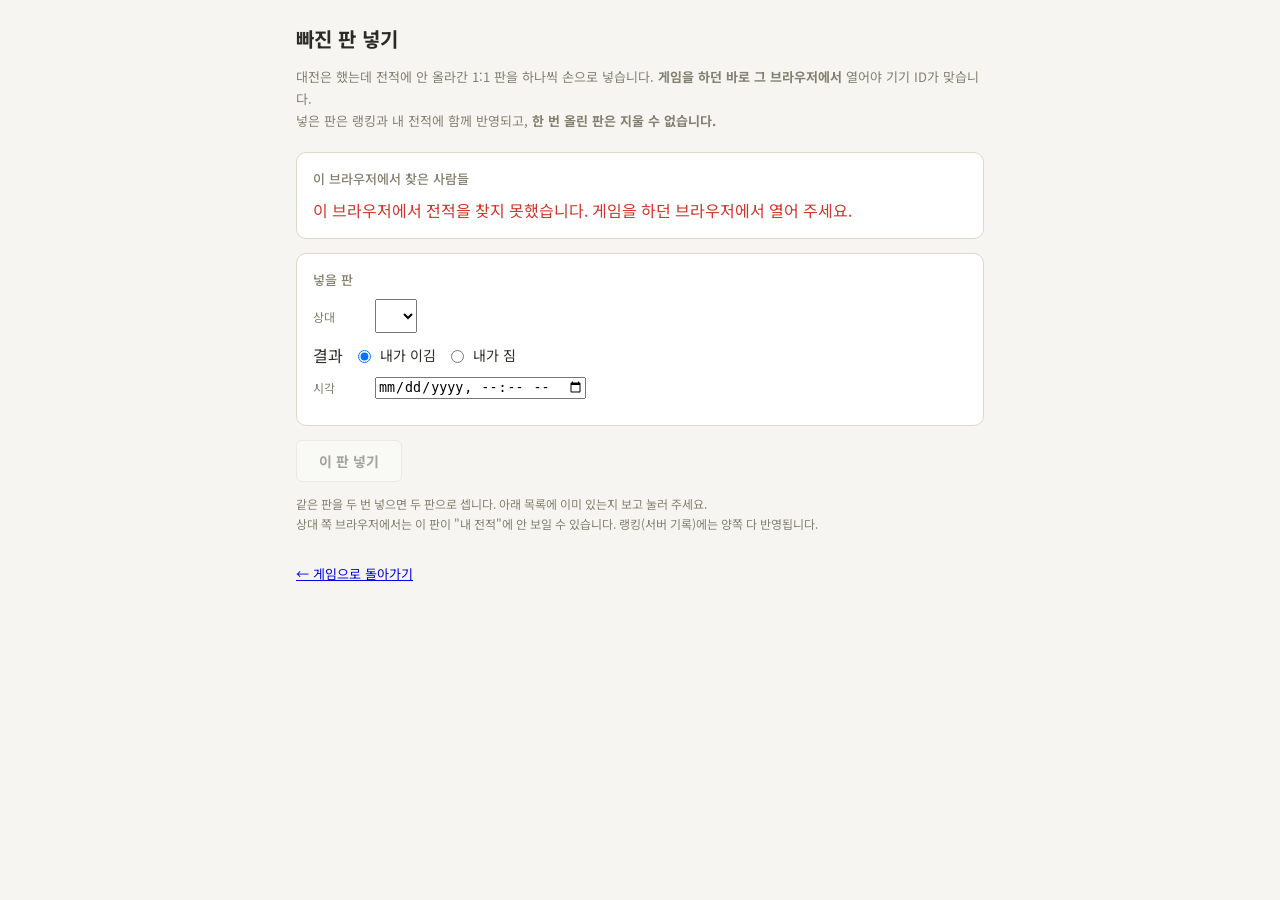
<file: addgame.html>
<!DOCTYPE html>
<html lang="ko">
<head>
<meta charset="UTF-8">
<meta name="viewport" content="width=device-width, initial-scale=1.0">
<title>빠진 판 넣기 - 스플렌더 오리지널</title>
<link rel="preconnect" href="https://fonts.googleapis.com">
<link href="https://fonts.googleapis.com/css2?family=Noto+Sans+KR:wght@400;500;700;900&display=swap" rel="stylesheet">
<link rel="stylesheet" href="style.css?v=20261103s">
<style>
  #wrap { max-width: 720px; margin: 0 auto; padding: 24px 16px 60px; }
  #wrap h1 { font-size: 20px; margin: 0 0 6px; }
  .lead { color: var(--muted); font-size: 13px; line-height: 1.7; margin-bottom: 20px; }
  .card {
    border: 1px solid var(--border);
    background: var(--panel);
    border-radius: 10px;
    padding: 16px;
    margin-bottom: 14px;
  }
  .card h2 { font-size: 13px; color: var(--muted); margin: 0 0 10px; font-weight: 500; }
  table { width: 100%; border-collapse: collapse; font-size: 13px; font-variant-numeric: tabular-nums; }
  td, th { padding: 7px 4px; border-bottom: 1px solid var(--border); text-align: left; }
  th { font-size: 11px; color: var(--muted); font-weight: 500; }
  tr:last-child td { border-bottom: none; }
  .win { color: var(--gem-green); font-weight: 700; }
  .lose { color: var(--gem-red); }
  .bad { color: var(--gem-red); }
  code { font-size: 11px; color: var(--muted); word-break: break-all; }
  .row { display: flex; align-items: center; gap: 10px; flex-wrap: wrap; margin-bottom: 10px; }
  .row label.lbl { font-size: 12px; color: var(--muted); min-width: 52px; }
  select { font-size: 14px; padding: 7px 10px; }
  .pick { display: inline-flex; align-items: center; gap: 6px; font-size: 14px; }
  #preview { font-size: 14px; line-height: 1.8; }
  #go { font-size: 14px; padding: 10px 22px; font-weight: 700; }
  #out { margin-top: 12px; font-size: 13px; line-height: 1.7; white-space: pre-wrap; }
  .backlink { display: inline-block; margin-top: 18px; font-size: 13px; }
  .warn { font-size: 12px; color: var(--muted); line-height: 1.7; margin-top: 10px; }
</style>
</head>
<body>
<div id="wrap">
  <h1>빠진 판 넣기</h1>
  <p class="lead">
    대전은 했는데 전적에 안 올라간 1:1 판을 하나씩 손으로 넣습니다.
    <b>게임을 하던 바로 그 브라우저에서</b> 열어야 기기 ID가 맞습니다.<br>
    넣은 판은 랭킹과 내 전적에 함께 반영되고, <b>한 번 올린 판은 지울 수 없습니다.</b>
  </p>

  <div class="card">
    <h2>이 브라우저에서 찾은 사람들</h2>
    <div id="who">확인 중...</div>
  </div>

  <div class="card">
    <h2>넣을 판</h2>
    <div class="row">
      <label class="lbl" for="opp">상대</label>
      <select id="opp"></select>
    </div>
    <div class="row">
      <span class="lbl">결과</span>
      <label class="pick"><input type="radio" name="res" value="w" checked> 내가 이김</label>
      <label class="pick"><input type="radio" name="res" value="l"> 내가 짐</label>
    </div>
    <div class="row">
      <label class="lbl" for="when">시각</label>
      <input type="datetime-local" id="when">
    </div>
    <div id="preview"></div>
  </div>

  <button id="go" disabled>이 판 넣기</button>
  <div id="out"></div>

  <div class="card" id="donecard" hidden>
    <h2>이 브라우저에서 넣은 판</h2>
    <div id="done"></div>
  </div>

  <p class="warn">
    같은 판을 두 번 넣으면 두 판으로 셉니다. 아래 목록에 이미 있는지 보고 눌러 주세요.<br>
    상대 쪽 브라우저에서는 이 판이 "내 전적"에 안 보일 수 있습니다. 랭킹(서버 기록)에는 양쪽 다 반영됩니다.
  </p>

  <a class="backlink" href="./">← 게임으로 돌아가기</a>
</div>

<script src="db.js?v=20261103s"></script>
<script>
'use strict';

var PROFILE_KEY = 'splendorLiteProfile';
var STATS_KEY = 'splendorLiteStats';
var ADDED_KEY = 'splendorLiteAddedGames';
var STATS_VERSION = 3;

function readJson(key, fallback) {
  try {
    var raw = localStorage.getItem(key);
    return raw ? JSON.parse(raw) : fallback;
  } catch (e) {
    return fallback;
  }
}

function writeJson(key, value) {
  try { localStorage.setItem(key, JSON.stringify(value)); } catch (e) {}
}

function esc(s) {
  return String(s).replace(/[&<>"']/g, function (c) {
    return { '&': '&amp;', '<': '&lt;', '>': '&gt;', '"': '&quot;', "'": '&#39;' }[c];
  });
}

// 상대의 기기 ID는 내 상대별 전적에 들어 있다.
function findPeople() {
  var prof = readJson(PROFILE_KEY, null);
  var st = readJson(STATS_KEY, null);
  var me = prof && prof.id ? { id: prof.id, name: (prof.name || '나').slice(0, 12) } : null;
  var opps = [];
  if (st && st.opponents) {
    Object.keys(st.opponents).forEach(function (key) {
      if (key === 'AI') return;
      var rec = st.opponents[key];
      if (rec && rec.name) opps.push({ id: key, name: rec.name, last: rec.last || 0 });
    });
  }
  opps.sort(function (a, b) { return b.last - a.last; });
  return { me: me, opps: opps };
}

var people = findPeople();
var whoEl = document.getElementById('who');
var oppEl = document.getElementById('opp');
var whenEl = document.getElementById('when');
var prevEl = document.getElementById('preview');
var goEl = document.getElementById('go');
var outEl = document.getElementById('out');

function localInput(ms) {
  var d = new Date(ms - new Date().getTimezoneOffset() * 60000);
  return d.toISOString().slice(0, 16);
}

if (!people.me) {
  whoEl.innerHTML = '<span class="bad">이 브라우저에서 전적을 찾지 못했습니다. 게임을 하던 브라우저에서 열어 주세요.</span>';
} else if (!people.opps.length) {
  whoEl.innerHTML = '<b>' + esc(people.me.name) + '</b> (나) 외에 상대를 찾지 못했습니다. 1:1 대전을 한 적이 있는 브라우저에서 열어 주세요.';
} else {
  var rows = '<table><tr><th>이름</th><th>기기 ID</th></tr>';
  rows += '<tr><td><b>' + esc(people.me.name) + '</b> (나)</td><td><code>' + esc(people.me.id) + '</code></td></tr>';
  people.opps.forEach(function (o) {
    rows += '<tr><td>' + esc(o.name) + '</td><td><code>' + esc(o.id) + '</code></td></tr>';
  });
  whoEl.innerHTML = rows + '</table>';

  people.opps.forEach(function (o) {
    var op = document.createElement('option');
    op.value = o.id;
    op.textContent = o.name;
    oppEl.appendChild(op);
  });
  whenEl.value = localInput(Date.now());
  goEl.disabled = false;
}

function currentPick() {
  var oppId = oppEl.value;
  var opp = people.opps.filter(function (o) { return o.id === oppId; })[0];
  var res = document.querySelector('input[name="res"]:checked').value;
  var at = whenEl.value ? new Date(whenEl.value).getTime() : Date.now();
  if (!Number.isFinite(at)) at = Date.now();
  return { opp: opp, res: res, at: at };
}

function drawPreview() {
  if (!people.me || !people.opps.length) { prevEl.textContent = ''; return; }
  var pick = currentPick();
  if (!pick.opp) { prevEl.textContent = ''; return; }
  var meCls = pick.res === 'w' ? 'win' : 'lose';
  var opCls = pick.res === 'w' ? 'lose' : 'win';
  prevEl.innerHTML =
    '2인 · <span class="' + meCls + '">' + esc(people.me.name) + (pick.res === 'w' ? ' 승' : ' 패') + '</span>' +
    ' · <span class="' + opCls + '">' + esc(pick.opp.name) + (pick.res === 'w' ? ' 패' : ' 승') + '</span>';
}

oppEl.addEventListener('change', drawPreview);
whenEl.addEventListener('change', drawPreview);
Array.prototype.forEach.call(document.querySelectorAll('input[name="res"]'), function (r) {
  r.addEventListener('change', drawPreview);
});
drawPreview();

function drawDone() {
  var list = readJson(ADDED_KEY, []);
  if (!Array.isArray(list) || !list.length) return;
  var t = '<table><tr><th>넣은 때</th><th>판</th></tr>';
  list.slice().reverse().forEach(function (x) {
    t += '<tr><td>' + esc(new Date(x.addedAt || x.at).toLocaleString('ko-KR')) + '</td><td>' + esc(x.label || '') + '</td></tr>';
  });
  document.getElementById('done').innerHTML = t + '</table>';
  document.getElementById('donecard').hidden = false;
}
drawDone();

// 내 쪽 localStorage 전적에도 같이 더한다. 랭킹(서버)만 올리면
// 게임 안 "내 전적"과 숫자가 어긋난다.
function bumpLocalStats(res) {
  var s = readJson(STATS_KEY, null);
  if (!s || s.version !== STATS_VERSION || !s.totals || !s.opponents) return false;
  if (!s.totals.online) s.totals.online = {};
  if (!s.totals.online['2']) s.totals.online['2'] = { w: 0, l: 0, d: 0 };
  s.totals.online['2'][res] += 1;
  var pick = currentPick();
  var rec = s.opponents[pick.opp.id];
  if (!rec) { rec = { name: pick.opp.name, last: 0, w: 0, l: 0, d: 0 }; s.opponents[pick.opp.id] = rec; }
  rec[res] += 1;
  rec.last = Math.max(rec.last || 0, pick.at);
  writeJson(STATS_KEY, s);
  return true;
}

goEl.addEventListener('click', function () {
  var pick = currentPick();
  if (!people.me || !pick.opp) return;
  var label = people.me.name + (pick.res === 'w' ? ' 승 / ' : ' 패 / ') + pick.opp.name + (pick.res === 'w' ? ' 패' : ' 승');
  if (!window.confirm('이 판을 넣습니다. 되돌릴 수 없습니다.\n\n2인 · ' + label)) return;

  goEl.disabled = true;
  outEl.textContent = '넣는 중...';
  var key = 'g-add-' + pick.at.toString(36) + '-' + Math.random().toString(36).slice(2, 8);
  var body = {
    at: pick.at,
    n: 2,
    p: [
      { id: people.me.id, name: people.me.name.slice(0, 12), r: pick.res },
      { id: pick.opp.id, name: pick.opp.name.slice(0, 12), r: pick.res === 'w' ? 'l' : 'w' },
    ],
  };

  fetch(DB_URL + '/games/' + key + '.json', {
    method: 'PUT',
    headers: { 'Content-Type': 'application/json' },
    body: JSON.stringify(body),
  }).then(function (res) {
    if (!res.ok) throw new Error('HTTP ' + res.status);
    var list = readJson(ADDED_KEY, []);
    if (!Array.isArray(list)) list = [];
    list.push({ key: key, at: pick.at, addedAt: Date.now(), label: '2인 · ' + label });
    writeJson(ADDED_KEY, list);
    var localOk = bumpLocalStats(pick.res);
    outEl.textContent =
      '넣었습니다. (' + label + ')\n' +
      (localOk ? '내 전적에도 더했습니다.\n' : '랭킹에는 올렸지만 이 브라우저의 "내 전적"은 손대지 못했습니다.\n') +
      '\n게임으로 돌아가 전적 창에서 새로고침을 눌러 확인해 주세요.';
    drawDone();
    goEl.disabled = false;
  }).catch(function (e) {
    outEl.textContent = '실패했습니다. 랭킹 서버에 닿지 못했을 수 있습니다. (' + e.message + ')\n아무것도 기록되지 않았으니 다시 눌러 주세요.';
    goEl.disabled = false;
  });
});
</script>
</body>
</html>
</file>
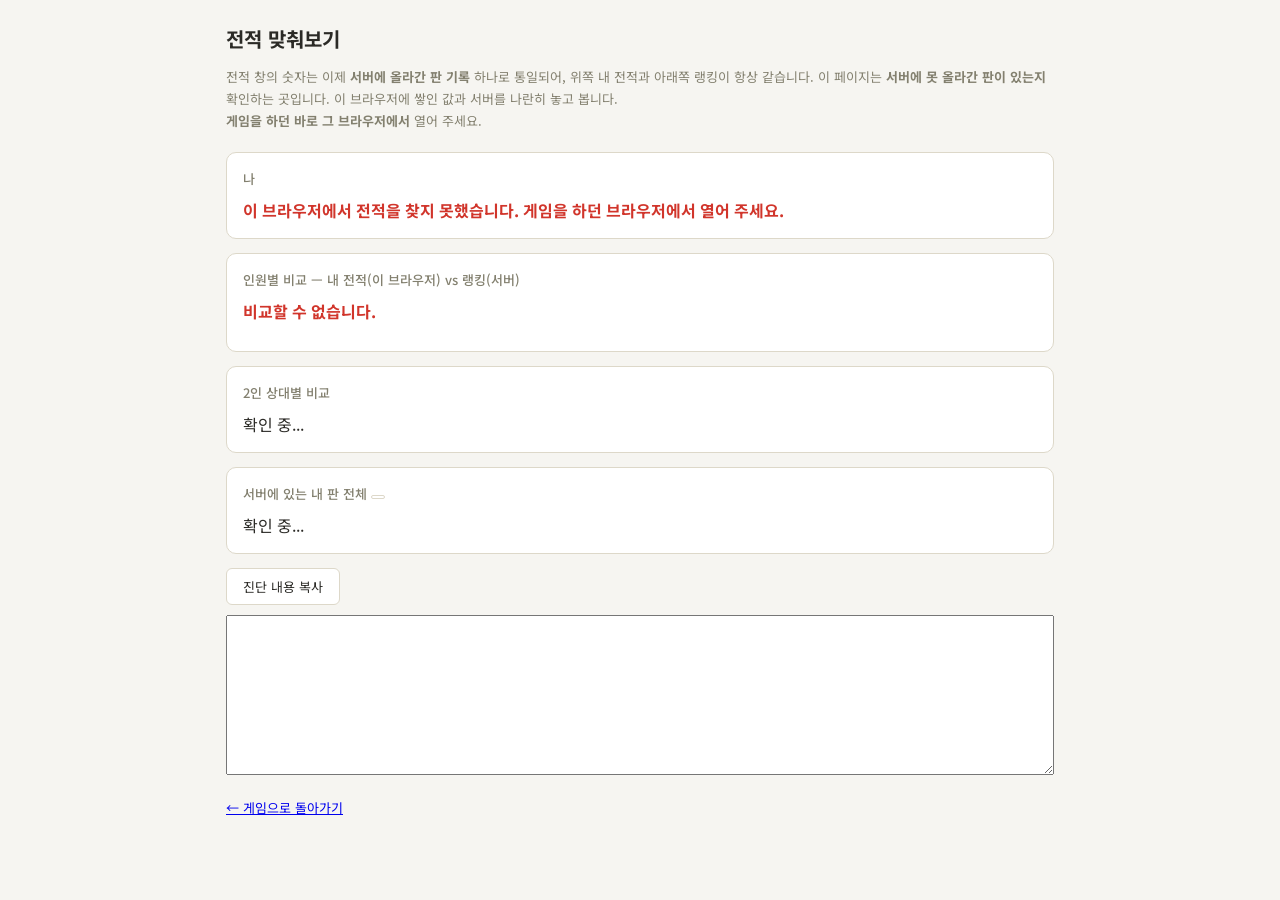
<file: check.html>
<!DOCTYPE html>
<html lang="ko">
<head>
<meta charset="UTF-8">
<meta name="viewport" content="width=device-width, initial-scale=1.0">
<title>전적 맞춰보기 - 스플렌더 오리지널</title>
<link rel="preconnect" href="https://fonts.googleapis.com">
<link href="https://fonts.googleapis.com/css2?family=Noto+Sans+KR:wght@400;500;700;900&display=swap" rel="stylesheet">
<link rel="stylesheet" href="style.css?v=20261103s">
<style>
  #wrap { max-width: 860px; margin: 0 auto; padding: 24px 16px 60px; }
  #wrap h1 { font-size: 20px; margin: 0 0 6px; }
  .lead { color: var(--muted); font-size: 13px; line-height: 1.7; margin-bottom: 20px; }
  .card { border: 1px solid var(--border); background: var(--panel); border-radius: 10px; padding: 16px; margin-bottom: 14px; }
  .card h2 { font-size: 13px; color: var(--muted); margin: 0 0 10px; font-weight: 500; }
  table { width: 100%; border-collapse: collapse; font-size: 13px; font-variant-numeric: tabular-nums; }
  td, th { padding: 7px 5px; border-bottom: 1px solid var(--border); text-align: left; white-space: nowrap; }
  th { font-size: 11px; color: var(--muted); font-weight: 500; }
  tr:last-child td { border-bottom: none; }
  td.num, th.num { text-align: right; }
  .win { color: var(--gem-green); font-weight: 700; }
  .lose { color: var(--gem-red); }
  .bad { color: var(--gem-red); font-weight: 700; }
  .ok { color: var(--gem-green); }
  .dim { color: var(--muted); }
  code { font-size: 11px; color: var(--muted); word-break: break-all; }
  .pill { display: inline-block; font-size: 11px; padding: 1px 6px; border-radius: 999px; border: 1px solid var(--border); color: var(--muted); }
  .scroll { overflow-x: auto; }
  #copy { font-size: 13px; padding: 8px 16px; }
  #raw { width: 100%; height: 160px; margin-top: 10px; font-size: 11px; font-family: monospace; }
  .backlink { display: inline-block; margin-top: 18px; font-size: 13px; }
</style>
</head>
<body>
<div id="wrap">
  <h1>전적 맞춰보기</h1>
  <p class="lead">
    전적 창의 숫자는 이제 <b>서버에 올라간 판 기록</b> 하나로 통일되어, 위쪽 내 전적과 아래쪽 랭킹이 항상 같습니다.
    이 페이지는 <b>서버에 못 올라간 판이 있는지</b> 확인하는 곳입니다. 이 브라우저에 쌓인 값과 서버를 나란히 놓고 봅니다.<br>
    <b>게임을 하던 바로 그 브라우저에서</b> 열어 주세요.
  </p>

  <div class="card">
    <h2>나</h2>
    <div id="me">확인 중...</div>
  </div>

  <div class="card">
    <h2>인원별 비교 — 내 전적(이 브라우저) vs 랭킹(서버)</h2>
    <div class="scroll"><div id="cmp">서버에서 판 기록을 받는 중...</div></div>
    <div id="verdict" style="margin-top:12px;font-size:13px;line-height:1.8"></div>
  </div>

  <div class="card">
    <h2>2인 상대별 비교</h2>
    <div class="scroll"><div id="oppcmp">확인 중...</div></div>
  </div>

  <div class="card">
    <h2>서버에 있는 내 판 전체 <span id="cnt" class="pill"></span></h2>
    <div class="scroll"><div id="games">확인 중...</div></div>
  </div>

  <button id="copy">진단 내용 복사</button>
  <textarea id="raw" readonly></textarea>

  <a class="backlink" href="./">← 게임으로 돌아가기</a>
</div>

<script src="db.js?v=20261103s"></script>
<script>
'use strict';

var PROFILE_KEY = 'splendorLiteProfile';
var STATS_KEY = 'splendorLiteStats';

function readJson(key, fallback) {
  try { var raw = localStorage.getItem(key); return raw ? JSON.parse(raw) : fallback; } catch (e) { return fallback; }
}
function esc(s) {
  return String(s).replace(/[&<>"']/g, function (c) {
    return { '&': '&amp;', '<': '&lt;', '>': '&gt;', '"': '&quot;', "'": '&#39;' }[c];
  });
}
function blank() { return { w: 0, l: 0, d: 0 }; }
function tot(r) { return r.w + r.l + r.d; }
function fmt(r) { return tot(r) + '전 ' + r.w + '승 ' + r.l + '패' + (r.d ? ' ' + r.d + '무' : ''); }

var prof = readJson(PROFILE_KEY, null);
var st = readJson(STATS_KEY, null);
var meEl = document.getElementById('me');
var lines = [];
function say(s) { lines.push(s); }

if (!prof || !prof.id) {
  meEl.innerHTML = '<span class="bad">이 브라우저에서 전적을 찾지 못했습니다. 게임을 하던 브라우저에서 열어 주세요.</span>';
} else {
  meEl.innerHTML = '<b>' + esc(prof.name || '이름 없음') + '</b> &nbsp; <code>' + esc(prof.id) + '</code>' +
    (st ? ' &nbsp; <span class="pill">전적 판본 v' + esc(String(st.version)) + '</span>' : ' <span class="bad">저장된 전적 없음</span>');
  say('나: ' + (prof.name || '이름 없음') + ' / ' + prof.id + ' / stats v' + (st && st.version));
}

// 이 브라우저에 쌓인 온라인 전적
var local = { '2': blank(), '3': blank(), '4': blank() };
if (st && st.totals && st.totals.online) {
  ['2', '3', '4'].forEach(function (n) {
    var r = st.totals.online[n];
    if (r) local[n] = { w: r.w || 0, l: r.l || 0, d: r.d || 0 };
  });
}

function sum(map) {
  var o = blank();
  ['2', '3', '4'].forEach(function (n) { o.w += map[n].w; o.l += map[n].l; o.d += map[n].d; });
  return o;
}

if (!prof || !prof.id) {
  document.getElementById('cmp').innerHTML = '<span class="bad">비교할 수 없습니다.</span>';
} else {
  dbLoadGames().then(render).catch(function (e) {
    document.getElementById('cmp').innerHTML =
      '<span class="bad">서버에서 판 기록을 받지 못했습니다. (' + esc(e && e.message ? e.message : String(e)) + ')</span>';
  });
}

function render(allGames) {
  // 스플렌더 듀얼 판은 오리지널 전적이 아니므로 비교에서 뺀다
  var games = allGames.filter(function (g) { return g.k !== 'duel'; });
  var duelCount = allGames.filter(function (g) {
    return g.k === 'duel' && g.p.some(function (x) { return x.id === prof.id; });
  }).length;
  if (duelCount) say('듀얼 ' + duelCount + '판은 오리지널 비교에서 제외');
  var mine = games.filter(function (g) {
    return g.p.some(function (x) { return x.id === prof.id; });
  });
  mine.sort(function (a, b) { return (b.at || 0) - (a.at || 0); });

  var server = { '2': blank(), '3': blank(), '4': blank() };
  var oppServer = {};
  mine.forEach(function (g) {
    var me = g.p.filter(function (x) { return x.id === prof.id; })[0];
    var n = String(g.n);
    if (!server[n]) return;
    server[n][me.r] += 1;
    if (g.n === 2) {
      var opp = g.p.filter(function (x) { return x.id !== prof.id; })[0];
      if (opp) {
        if (!oppServer[opp.id]) oppServer[opp.id] = { name: opp.name || '상대', w: 0, l: 0, d: 0 };
        oppServer[opp.id][me.r] += 1;
        oppServer[opp.id].name = opp.name || oppServer[opp.id].name;
      }
    }
  });

  // ---- 인원별 비교표 ----
  var t = '<table><tr><th>인원</th><th>내 전적 (이 브라우저)</th><th>랭킹 (서버)</th><th>차이</th></tr>';
  var anyDiff = false;
  ['2', '3', '4'].forEach(function (n) {
    var L = local[n], S = server[n];
    var d = { w: S.w - L.w, l: S.l - L.l, d: S.d - L.d };
    var same = !d.w && !d.l && !d.d;
    if (!same) anyDiff = true;
    t += '<tr><td>' + n + '인</td><td>' + fmt(L) + '</td><td>' + fmt(S) + '</td><td class="' + (same ? 'ok' : 'bad') + '">' +
      (same ? '같음' : diffText(d)) + '</td></tr>';
    say(n + '인 | 내전적 ' + fmt(L) + ' | 서버 ' + fmt(S) + ' | ' + (same ? '같음' : diffText(d)));
  });
  var LS = sum(local), SS = sum(server);
  var dd = { w: SS.w - LS.w, l: SS.l - LS.l, d: SS.d - LS.d };
  t += '<tr><td><b>합계</b></td><td><b>' + fmt(LS) + '</b></td><td><b>' + fmt(SS) + '</b></td><td class="' +
    (tot(dd) === 0 && !dd.w && !dd.l && !dd.d ? 'ok' : 'bad') + '"><b>' +
    (!dd.w && !dd.l && !dd.d ? '같음' : diffText(dd)) + '</b></td></tr></table>';
  if (duelCount) t += '<p class="dim">스플렌더 듀얼 ' + duelCount + '판은 오리지널 전적이 아니라서 이 비교에서 뺐습니다.</p>';
  document.getElementById('cmp').innerHTML = t;
  say('합계 | 내전적 ' + fmt(LS) + ' | 서버 ' + fmt(SS) + ' | ' + (!dd.w && !dd.l && !dd.d ? '같음' : diffText(dd)));

  var v = document.getElementById('verdict');
  if (!anyDiff) {
    v.innerHTML = '<span class="ok">두 곳이 정확히 같습니다.</span>';
  } else {
    var msg = '';
    if (SS.w + SS.l + SS.d > LS.w + LS.l + LS.d) {
      msg = '<b>서버에 더 많습니다.</b> 그 판들은 상대 쪽 브라우저가 올렸지만, 내 브라우저는 결과를 못 보고 넘어간 판입니다. ' +
        '보통 판이 끝나는 순간에 새로고침했거나, 창을 닫았거나, 연결이 잠깐 끊겼을 때 이렇게 됩니다. ' +
        '<b>랭킹 쪽(아래 숫자)이 맞는 값입니다.</b>';
    } else if (SS.w + SS.l + SS.d < LS.w + LS.l + LS.d) {
      msg = '<b>내 브라우저에 더 많습니다.</b> 서버에 못 올라간 판이 있습니다. ' +
        '랭킹 서버에 닿지 못한 채 판이 끝났을 때 이렇게 됩니다. ' +
        '<a href="addgame.html">빠진 판 넣기</a>에서 손으로 채울 수 있습니다.';
    } else {
      msg = '<b>판수는 같은데 승패가 다릅니다.</b> 어느 판의 결과가 양쪽에서 다르게 적힌 경우입니다. 아래 목록을 확인해 주세요.';
    }
    v.innerHTML = msg;
    say('판정: ' + msg.replace(/<[^>]+>/g, ''));
  }

  // ---- 2인 상대별 ----
  var localOpp = (st && st.opponents) || {};
  var keys = {};
  Object.keys(localOpp).forEach(function (k) { if (k !== 'AI') keys[k] = 1; });
  Object.keys(oppServer).forEach(function (k) { keys[k] = 1; });
  var ks = Object.keys(keys);
  if (!ks.length) {
    document.getElementById('oppcmp').innerHTML = '<span class="dim">1:1 기록이 없습니다.</span>';
  } else {
    var o = '<table><tr><th>상대</th><th>내 전적</th><th>랭킹</th><th>차이</th></tr>';
    ks.forEach(function (k) {
      var L = localOpp[k] ? { w: localOpp[k].w || 0, l: localOpp[k].l || 0, d: localOpp[k].d || 0 } : blank();
      var S = oppServer[k] || blank();
      var name = (oppServer[k] && oppServer[k].name) || (localOpp[k] && localOpp[k].name) || '이름 없음';
      var d = { w: S.w - L.w, l: S.l - L.l, d: S.d - L.d };
      var same = !d.w && !d.l && !d.d;
      o += '<tr><td>' + esc(name) + '<br><code>' + esc(k) + '</code></td><td>' + fmt(L) + '</td><td>' + fmt(S) +
        '</td><td class="' + (same ? 'ok' : 'bad') + '">' + (same ? '같음' : diffText(d)) + '</td></tr>';
      say('상대 ' + name + ' | 내전적 ' + fmt(L) + ' | 서버 ' + fmt(S) + ' | ' + (same ? '같음' : diffText(d)));
    });
    document.getElementById('oppcmp').innerHTML = o + '</table>';
  }

  // ---- 판 목록 ----
  document.getElementById('cnt').textContent = mine.length + '판';
  if (!mine.length) {
    document.getElementById('games').innerHTML = '<span class="dim">서버에 내 판이 없습니다.</span>';
  } else {
    var g = '<table><tr><th>때</th><th>인원</th><th>내 결과</th><th>상대</th><th>점수</th><th></th></tr>';
    mine.forEach(function (x) {
      var me = x.p.filter(function (y) { return y.id === prof.id; })[0];
      var others = x.p.filter(function (y) { return y.id !== prof.id; })
        .map(function (y) { return esc(y.name || '?') + (y.r === 'w' ? ' 승' : y.r === 'l' ? ' 패' : ' 무'); }).join(', ');
      var when = x.at ? new Date(x.at).toLocaleString('ko-KR', { month: 'numeric', day: 'numeric', hour: '2-digit', minute: '2-digit' }) : '?';
      var sc = x.p.map(function (y) { return y.s == null ? '-' : y.s; }).join(' : ');
      g += '<tr><td class="dim">' + esc(when) + '</td><td>' + x.n + '인</td>' +
        '<td class="' + (me.r === 'w' ? 'win' : 'lose') + '">' + (me.r === 'w' ? '승' : me.r === 'l' ? '패' : '무') + '</td>' +
        '<td>' + others + '</td><td class="dim">' + esc(sc) + '</td>' +
        '<td>' + (x.ab ? '<span class="pill">중도 종료</span>' : '') + '</td></tr>';
    });
    document.getElementById('games').innerHTML = g + '</table>';
    say('');
    say('--- 서버에 있는 내 판 ' + mine.length + '개 (최신순) ---');
    mine.forEach(function (x) {
      say([x.at ? new Date(x.at).toISOString().slice(0, 16).replace('T', ' ') : '?', x.n + '인',
        x.p.map(function (y) { return (y.name || '?') + ':' + y.r + (y.s == null ? '' : '(' + y.s + ')'); }).join(' / '),
        x.ab ? '중도' : ''].join(' | '));
    });
  }

  document.getElementById('raw').value = lines.join('\n');
}

function diffText(d) {
  var parts = [];
  if (d.w) parts.push('승 ' + (d.w > 0 ? '+' : '') + d.w);
  if (d.l) parts.push('패 ' + (d.l > 0 ? '+' : '') + d.l);
  if (d.d) parts.push('무 ' + (d.d > 0 ? '+' : '') + d.d);
  return parts.join(', ') + ' (서버 기준)';
}

document.getElementById('copy').addEventListener('click', function () {
  var ta = document.getElementById('raw');
  ta.select();
  try { document.execCommand('copy'); } catch (e) {}
  if (navigator.clipboard) { navigator.clipboard.writeText(ta.value).catch(function () {}); }
  this.textContent = '복사했습니다';
  var self = this;
  setTimeout(function () { self.textContent = '진단 내용 복사'; }, 1500);
});
</script>
</body>
</html>
</file>
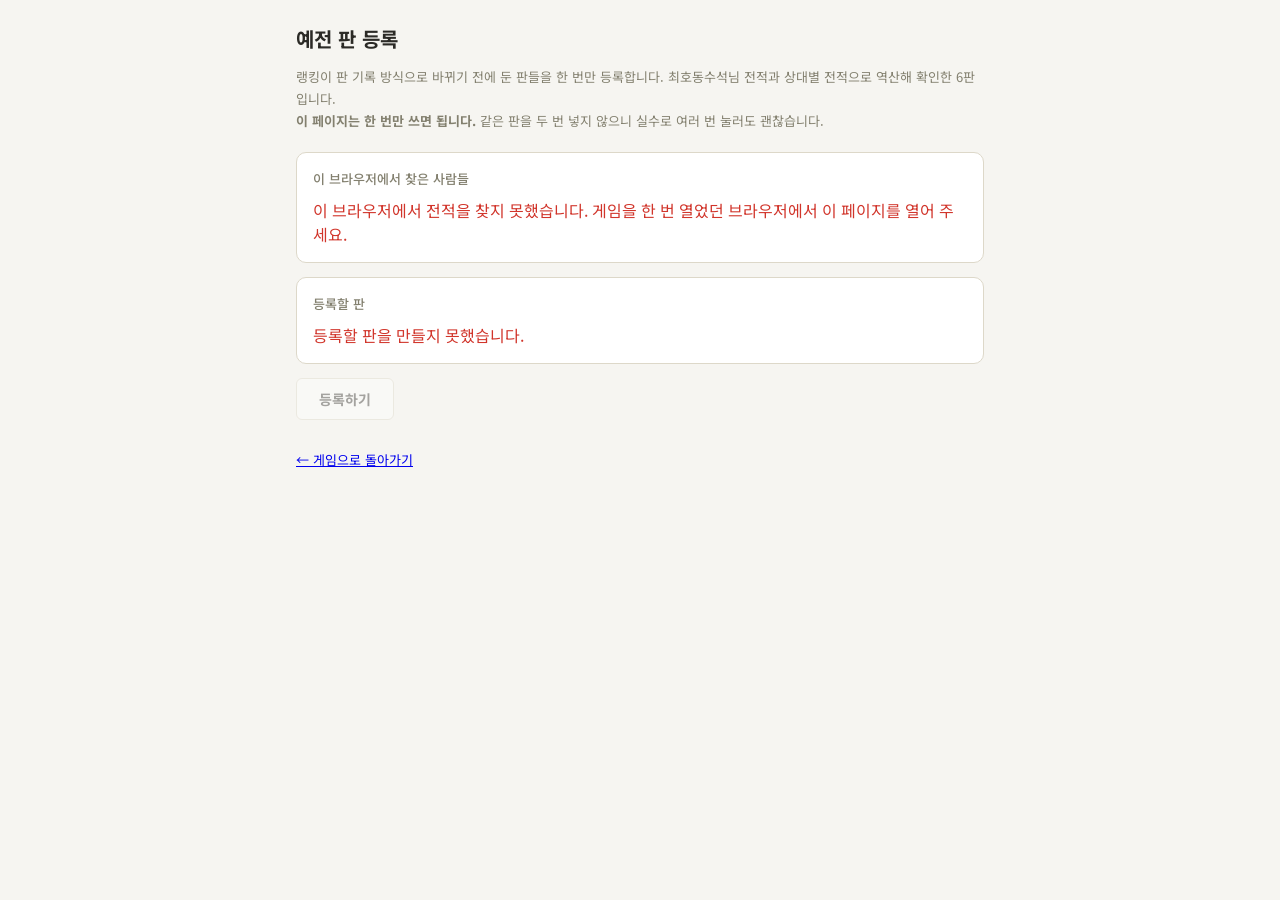
<file: import.html>
<!DOCTYPE html>
<html lang="ko">
<head>
<meta charset="UTF-8">
<meta name="viewport" content="width=device-width, initial-scale=1.0">
<title>예전 판 등록 - 스플렌더 오리지널</title>
<link rel="preconnect" href="https://fonts.googleapis.com">
<link href="https://fonts.googleapis.com/css2?family=Noto+Sans+KR:wght@400;500;700;900&display=swap" rel="stylesheet">
<link rel="stylesheet" href="style.css?v=20261103s">
<style>
  #wrap { max-width: 720px; margin: 0 auto; padding: 24px 16px 60px; }
  #wrap h1 { font-size: 20px; margin: 0 0 6px; }
  .lead { color: var(--muted); font-size: 13px; line-height: 1.7; margin-bottom: 20px; }
  .card {
    border: 1px solid var(--border);
    background: var(--panel);
    border-radius: 10px;
    padding: 16px;
    margin-bottom: 14px;
  }
  .card h2 { font-size: 13px; color: var(--muted); margin: 0 0 10px; font-weight: 500; }
  table { width: 100%; border-collapse: collapse; font-size: 13px; font-variant-numeric: tabular-nums; }
  td, th { padding: 7px 4px; border-bottom: 1px solid var(--border); text-align: left; }
  th { font-size: 11px; color: var(--muted); font-weight: 500; }
  tr:last-child td { border-bottom: none; }
  .win { color: var(--gem-green); font-weight: 700; }
  .lose { color: var(--gem-red); }
  .bad { color: var(--gem-red); }
  code { font-size: 11px; color: var(--muted); word-break: break-all; }
  #go { font-size: 14px; padding: 10px 22px; font-weight: 700; }
  #out { margin-top: 12px; font-size: 13px; line-height: 1.7; white-space: pre-wrap; }
  .backlink { display: inline-block; margin-top: 18px; font-size: 13px; }
</style>
</head>
<body>
<div id="wrap">
  <h1>예전 판 등록</h1>
  <p class="lead">
    랭킹이 판 기록 방식으로 바뀌기 전에 둔 판들을 한 번만 등록합니다.
    최호동수석님 전적과 상대별 전적으로 역산해 확인한 6판입니다.<br>
    <b>이 페이지는 한 번만 쓰면 됩니다.</b> 같은 판을 두 번 넣지 않으니 실수로 여러 번 눌러도 괜찮습니다.
  </p>

  <div class="card">
    <h2>이 브라우저에서 찾은 사람들</h2>
    <div id="who">확인 중...</div>
  </div>

  <div class="card">
    <h2>등록할 판</h2>
    <div id="plan">확인 중...</div>
  </div>

  <button id="go" disabled>등록하기</button>
  <div id="out"></div>

  <a class="backlink" href="./">← 게임으로 돌아가기</a>
</div>

<script src="db.js?v=20261103s"></script>
<script>
'use strict';

// 판 기록 방식으로 바꾸기 전에 둔 판들.
// 'me'는 이 브라우저 주인이고, 나머지는 상대별 전적에서 이름으로 찾는다.
//
// 1~5는 최호동수석 5전 5승 / 인턴재박이 3승 / 차주 1승 + 3인 1판에서 역산한 것.
// 6은 그 뒤에 인턴재박이에게 진 2인 판이다 (기록 버그로 서버에 안 올라갔다).
//
// 검산: 판별 인원 합 13 = 각자 판수 합 13 (최호 6 + 인턴 5 + 차주 2),
//       총 승수 6 = 판수 6
var PAST = [
  { id: 'old-1', n: 2, p: [['me', 'w'], ['인턴재박이', 'l']] },
  { id: 'old-2', n: 2, p: [['me', 'w'], ['인턴재박이', 'l']] },
  { id: 'old-3', n: 2, p: [['me', 'w'], ['인턴재박이', 'l']] },
  { id: 'old-4', n: 2, p: [['me', 'w'], ['차주', 'l']] },
  { id: 'old-5', n: 3, p: [['me', 'w'], ['인턴재박이', 'l'], ['차주', 'l']] },
  { id: 'old-6', n: 2, p: [['인턴재박이', 'w'], ['me', 'l']] },
];

function readProfile() {
  try {
    return JSON.parse(localStorage.getItem('splendorLiteProfile') || 'null');
  } catch (e) {
    return null;
  }
}

function readStats() {
  try {
    return JSON.parse(localStorage.getItem('splendorLiteStats') || 'null');
  } catch (e) {
    return null;
  }
}

// 상대의 기기 ID는 내 상대별 전적에 들어 있다. 이름으로 찾는다.
function findPeople() {
  var prof = readProfile();
  var st = readStats();
  var me = prof && prof.id ? { id: prof.id, name: (prof.name || '나').slice(0, 12) } : null;
  var byName = {};
  if (st && st.opponents) {
    Object.keys(st.opponents).forEach(function (key) {
      if (key === 'AI') return;
      var rec = st.opponents[key];
      if (rec && rec.name) byName[rec.name] = { id: key, name: rec.name };
    });
  }
  return { me: me, byName: byName };
}

var people = findPeople();
var whoEl = document.getElementById('who');
var planEl = document.getElementById('plan');
var goEl = document.getElementById('go');
var outEl = document.getElementById('out');

var needed = ['인턴재박이', '차주'];
var missing = needed.filter(function (n) { return !people.byName[n]; });

function esc(s) {
  return String(s).replace(/[&<>"']/g, function (c) {
    return { '&': '&amp;', '<': '&lt;', '>': '&gt;', '"': '&quot;', "'": '&#39;' }[c];
  });
}

if (!people.me) {
  whoEl.innerHTML = '<span class="bad">이 브라우저에서 전적을 찾지 못했습니다. 게임을 한 번 열었던 브라우저에서 이 페이지를 열어 주세요.</span>';
} else {
  var rows = '<table><tr><th>이름</th><th>기기 ID</th></tr>';
  rows += '<tr><td><b>' + esc(people.me.name) + '</b> (나)</td><td><code>' + esc(people.me.id) + '</code></td></tr>';
  needed.forEach(function (n) {
    var p = people.byName[n];
    rows += '<tr><td>' + esc(n) + '</td><td>' + (p ? '<code>' + esc(p.id) + '</code>' : '<span class="bad">못 찾음</span>') + '</td></tr>';
  });
  rows += '</table>';
  if (missing.length) {
    rows += '<p class="lead bad" style="margin:10px 0 0">' + esc(missing.join(', ')) +
      ' 을(를) 상대별 전적에서 찾지 못했습니다. 이 브라우저가 맞는지 확인해 주세요.</p>';
  }
  whoEl.innerHTML = rows;
}

function buildGames() {
  var out = [];
  // 예전 판이므로 시각을 과거로 둔다 (한 시간 간격, 적어둔 순서대로)
  var base = Date.now() - 7 * 86400000;
  PAST.forEach(function (g, i) {
    var p = [];
    var ok = true;
    g.p.forEach(function (row) {
      var who = row[0] === 'me' ? people.me : people.byName[row[0]];
      if (!who) { ok = false; return; }
      p.push({ id: who.id, name: who.name, r: row[1] });
    });
    if (!ok || p.length !== g.n) return;
    out.push({ key: 'g-' + g.id, body: { at: base + i * 3600000, n: g.n, p: p } });
  });
  return out;
}

var games = people.me && !missing.length ? buildGames() : [];

if (!games.length) {
  planEl.innerHTML = '<span class="bad">등록할 판을 만들지 못했습니다.</span>';
} else {
  var t = '<table><tr><th>판</th><th>인원</th><th>결과</th></tr>';
  games.forEach(function (g, i) {
    var names = g.body.p.map(function (x) {
      return '<span class="' + (x.r === 'w' ? 'win' : 'lose') + '">' + esc(x.name) + (x.r === 'w' ? ' 승' : ' 패') + '</span>';
    }).join(' · ');
    t += '<tr><td>' + (i + 1) + '</td><td>' + g.body.n + '인</td><td>' + names + '</td></tr>';
  });
  t += '</table>';
  planEl.innerHTML = t;
  goEl.disabled = false;
}

goEl.addEventListener('click', function () {
  goEl.disabled = true;
  outEl.textContent = '등록 중...';
  var done = 0;
  var failed = 0;
  var existed = 0;
  Promise.all(games.map(function (g) {
    return fetch(DB_URL + '/games/' + g.key + '.json', {
      method: 'PUT',
      headers: { 'Content-Type': 'application/json' },
      body: JSON.stringify(g.body),
    }).then(function (res) {
      if (res.ok) done += 1;
      else if (res.status === 401 || res.status === 403) existed += 1; // 이미 있는 판은 규칙이 막는다
      else failed += 1;
    }).catch(function () {
      failed += 1;
    });
  })).then(function () {
    var msg = done + '판 등록했습니다.';
    if (existed) msg += '\n' + existed + '판은 이미 등록되어 있어 건너뛰었습니다.';
    if (failed) msg += '\n' + failed + '판은 실패했습니다. 랭킹 서버에 닿지 못했을 수 있습니다.';
    msg += '\n\n게임으로 돌아가 전적 창을 열고 새로고침을 눌러 확인해 주세요.';
    outEl.textContent = msg;
    goEl.disabled = false;
  });
});
</script>
</body>
</html>
</file>
<file: style.css>
:root {
  /* 보석 색상 (라이트/다크 공통) */
  --gem-white: #efe9da;
  --gem-white-fg: #3a352a;
  --gem-blue: #2f6fed;
  --gem-green: #2fa84f;
  --gem-red: #d1352b;
  --gem-black: #2b2b2b;
  --gem-gold: #d9a441;

  /* 카드 테두리용 보정색: 흰색/검정은 테마 배경에 묻히므로 따로 둔다 */
  --gem-white-edge: #c2b697;
  --gem-black-edge: #2b2b2b;

  /* 라이트 테마 (기본) */
  --bg: #f6f5f1;
  --panel: #ffffff;
  --border: #ddd8c9;
  --text: #2b2a26;
  --muted: #83806f;
  --accent: #8a5a2b;
  --accent-fg: #ffffff;

  --card-bg: #f3ecdb;
  --card-empty-a: #e6e2d4;
  --card-empty-b: #dcd7c6;
  /* 카드마다 생산 보석 색을 옅게 입혀 한눈에 구분되도록 한다 */
  --card-tint-white: #f7f3e6;
  --card-tint-blue: #e2ecfb;
  --card-tint-green: #e2f3e6;
  --card-tint-red: #fbe6e3;
  --card-tint-black: #e6e3db;
  --noble-bg: #efe6d0;
  --modal-bg: #ffffff;
  --modal-shadow: rgba(43, 33, 14, 0.22);
  --overlay: rgba(30, 24, 12, 0.45);
  --win-bg: #fff4e0;
  --chip-border: rgba(30, 24, 12, 0.15);
  --swatch-border: rgba(30, 24, 12, 0.2);
  --active-ring: rgba(138, 90, 43, 0.18);
}

@media (prefers-color-scheme: dark) {
  :root:not([data-theme="light"]) {
    --bg: #1b1812;
    --panel: #242019;
    --border: #3d372a;
    --text: #ece6d8;
    --muted: #a89d84;
    --accent: #e0b25a;
    --accent-fg: #2a1c04;

    --gem-white-edge: #efe9da;
    --gem-black-edge: #7a7263;

    --card-bg: #3a3227;
    --card-empty-a: #2a2419;
    --card-empty-b: #221d14;
    --card-tint-white: #453f2f;
    --card-tint-blue: #2a3446;
    --card-tint-green: #2a3f2f;
    --card-tint-red: #442a28;
    --card-tint-black: #2c2b2c;
    --noble-bg: #3a3120;
    --modal-bg: #2a2620;
    --modal-shadow: rgba(0, 0, 0, 0.55);
    --overlay: rgba(0, 0, 0, 0.6);
    --win-bg: #3a2e12;
    --chip-border: rgba(255, 255, 255, 0.16);
    --swatch-border: rgba(255, 255, 255, 0.25);
    --active-ring: rgba(224, 178, 90, 0.22);
  }
}

:root[data-theme="dark"] {
  --bg: #1b1812;
  --panel: #242019;
  --border: #3d372a;
  --text: #ece6d8;
  --muted: #a89d84;
  --accent: #e0b25a;
  --accent-fg: #2a1c04;

  --gem-white-edge: #efe9da;
  --gem-black-edge: #7a7263;

  --card-bg: #3a3227;
  --card-empty-a: #2a2419;
  --card-empty-b: #221d14;
  --card-tint-white: #453f2f;
  --card-tint-blue: #2a3446;
  --card-tint-green: #2a3f2f;
  --card-tint-red: #442a28;
  --card-tint-black: #2c2b2c;
  --noble-bg: #3a3120;
  --modal-bg: #2a2620;
  --modal-shadow: rgba(0, 0, 0, 0.55);
  --overlay: rgba(0, 0, 0, 0.6);
  --win-bg: #3a2e12;
  --chip-border: rgba(255, 255, 255, 0.16);
  --swatch-border: rgba(255, 255, 255, 0.25);
  --active-ring: rgba(224, 178, 90, 0.22);
}

* { box-sizing: border-box; }

body {
  margin: 0;
  font-family: "Noto Sans KR", Pretendard, -apple-system, BlinkMacSystemFont, "Segoe UI", sans-serif;
  background: var(--bg);
  color: var(--text);
}

#app {
  max-width: 1280px;
  margin: 0 auto;
  padding: 16px;
  padding-block: 20px 40px;
}

#header {
  display: flex;
  align-items: center;
  justify-content: space-between;
  gap: 10px;
  flex-wrap: wrap;
  margin-bottom: 10px;
}

#header h1 {
  font-family: "Gowun Batang", "Noto Serif KR", serif;
  font-size: 26px;
  font-weight: 700;
  margin: 0;
  letter-spacing: 0.01em;
  text-wrap: balance;
}

.badge {
  font-family: "Noto Sans KR", sans-serif;
  font-size: 11px;
  font-weight: 500;
  letter-spacing: 0.03em;
  background: var(--accent);
  color: var(--accent-fg);
  padding: 3px 9px;
  border-radius: 10px;
  margin-left: 8px;
  vertical-align: middle;
}

button {
  cursor: pointer;
  border: 1px solid var(--border);
  background: var(--panel);
  border-radius: 6px;
  padding: 6px 10px;
  font-family: inherit;
  font-size: 13px;
  color: var(--text);
}
button:hover:not(:disabled) { border-color: var(--accent); }
button:focus-visible { outline: 2px solid var(--accent); outline-offset: 2px; }
button:disabled { opacity: 0.4; cursor: not-allowed; }

#newGameBtn {
  background: var(--accent);
  color: var(--accent-fg);
  border: none;
  padding: 8px 14px;
  font-weight: 700;
}

#modeTabs {
  display: flex;
  align-items: center;
  gap: 6px;
  flex-wrap: wrap;
  margin-bottom: 10px;
}
.mode-tab {
  padding: 7px 14px;
  border-radius: 999px;
  font-weight: 600;
}
.mode-tab.active {
  background: var(--accent);
  color: var(--accent-fg);
  border-color: var(--accent);
}

#countPicker {
  display: flex;
  align-items: center;
  gap: 4px;
  margin-left: auto;
}
#countPicker.locked { opacity: 0.45; }
.count-label { font-size: 12px; color: var(--muted); margin-right: 2px; }
.count-tab {
  padding: 6px 11px;
  border-radius: 999px;
  font-size: 12px;
  font-weight: 600;
}
.count-tab.active {
  background: var(--accent);
  color: var(--accent-fg);
  border-color: var(--accent);
}

.player-column {
  display: flex;
  flex-direction: column;
  gap: 10px;
  min-width: 0;
}

#netPanel[hidden] { display: none; }
.net-box {
  background: var(--panel);
  border: 1px solid var(--border);
  border-radius: 8px;
  padding: 14px;
  margin-bottom: 12px;
  font-size: 13px;
  text-align: center;
}
.net-box.net-warn { border-color: var(--gem-red); }
.net-row {
  display: flex;
  align-items: center;
  justify-content: center;
  gap: 8px;
  flex-wrap: wrap;
}
.net-or { color: var(--muted); font-size: 12px; }
#joinCodeInput {
  width: 110px;
  padding: 7px 10px;
  border-radius: 6px;
  border: 1px solid var(--border);
  background: var(--card-bg);
  color: var(--text);
  font-size: 14px;
  letter-spacing: 0.1em;
  text-transform: uppercase;
  text-align: center;
}
.room-code-label { font-size: 12px; color: var(--muted); }
.room-code {
  font-family: "Gowun Batang", "Noto Serif KR", serif;
  font-size: 34px;
  font-weight: 700;
  letter-spacing: 0.15em;
  color: var(--accent);
  margin: 4px 0;
}
.net-sub { font-size: 12px; color: var(--muted); margin-bottom: 10px; }
.lobby-list {
  display: flex;
  justify-content: center;
  flex-wrap: wrap;
  gap: 6px;
  margin: 8px 0;
}
.lobby-chip {
  background: var(--card-bg);
  border: 1px solid var(--border);
  border-radius: 999px;
  padding: 4px 12px;
  font-size: 12px;
}
.net-strip {
  background: var(--panel);
  border: 1px solid var(--border);
  border-radius: 8px;
  padding: 8px 14px;
  margin-bottom: 12px;
  font-size: 12px;
  display: flex;
  align-items: center;
  justify-content: space-between;
  gap: 8px;
  flex-wrap: wrap;
}
.net-leave { font-size: 11px; padding: 4px 10px; }
.you-tag {
  font-size: 10px;
  font-weight: 500;
  background: var(--gem-gold);
  color: #3a2a05;
  padding: 1px 6px;
  border-radius: 8px;
}

.banner {
  background: var(--panel);
  border: 1px solid var(--border);
  border-radius: 8px;
  padding: 10px 14px;
  margin-bottom: 12px;
  font-size: 14px;
}
.banner.over {
  background: var(--win-bg);
  border-color: var(--gem-gold);
  font-weight: 700;
}

#nobles {
  display: flex;
  justify-content: center;
  /* 좁은 화면에서 타일을 찌그러뜨리는 대신 다음 줄로 넘긴다 */
  flex-wrap: wrap;
  gap: 14px;
  margin-bottom: 18px;
}

.noble-tile {
  width: 70px;
  height: 70px;
  flex: 0 0 auto;
  border-radius: 8px;
  background: var(--noble-bg);
  border: 2px solid var(--gem-gold);
  display: flex;
  flex-direction: column;
  align-items: center;
  justify-content: center;
  gap: 4px;
}
.noble-tile.empty { visibility: hidden; }
.noble-points { font-weight: 700; font-size: 16px; font-variant-numeric: tabular-nums; }
.noble-req { display: flex; gap: 3px; }

#board {
  background: var(--panel);
  border: 1px solid var(--border);
  border-radius: 8px;
  padding: 10px;
  margin-bottom: 12px;
}

.tier { margin-bottom: 10px; }
.tier:last-child { margin-bottom: 0; }

.tier-label {
  font-size: 12px;
  color: var(--muted);
  margin-bottom: 6px;
}
.deck-count { font-size: 11px; font-variant-numeric: tabular-nums; }

.tier-cards {
  display: flex;
  flex-wrap: wrap;
  justify-content: center;
  gap: 8px;
}

.card-tile {
  width: 96px;
  min-height: 120px;
  border-radius: 8px;
  border: 2px solid var(--border);
  background: var(--card-bg);
  box-shadow: 0 1px 3px var(--modal-shadow);
  padding: 6px;
  display: flex;
  flex-direction: column;
  gap: 6px;
}
.card-tile.empty {
  background: repeating-linear-gradient(45deg, var(--card-empty-a), var(--card-empty-a) 6px, var(--card-empty-b) 6px, var(--card-empty-b) 12px);
  border-style: dashed;
  box-shadow: none;
}
/* 살 수 없는 카드도 흐리게 만들지 않는다. 구매 버튼의 활성 여부로만 구분한다. */
.card-tile.affordable {
  box-shadow: 0 0 0 2px var(--accent), 0 1px 3px var(--modal-shadow);
}

.card-top {
  display: flex;
  justify-content: space-between;
  align-items: center;
}
.card-points { font-weight: 800; font-size: 15px; min-width: 14px; font-variant-numeric: tabular-nums; }

.card-gem {
  width: 18px;
  height: 18px;
  border-radius: 50%;
  border: 2px solid var(--gem-gold);
  box-shadow: 0 0 0 1px var(--card-bg);
}

.card-cost {
  display: flex;
  flex-wrap: wrap;
  gap: 3px;
  min-height: 20px;
}

.cost-icon, .gemdot {
  display: inline-flex;
  align-items: center;
  justify-content: center;
  width: 20px;
  height: 20px;
  border-radius: 50%;
  font-size: 11px;
  font-weight: 700;
  font-variant-numeric: tabular-nums;
  border: 1px solid var(--swatch-border);
}

.card-actions {
  display: flex;
  gap: 4px;
  margin-top: auto;
}
.card-actions button { flex: 1; padding: 4px 2px; font-size: 11px; }

/* gem-* 는 토큰·비용 아이콘처럼 "색 자체가 내용"인 요소를 칠한다.
   카드 테두리 색(gem-border-*)은 배경을 건드리지 않는다. */
.gem-white { background: var(--gem-white); color: var(--gem-white-fg); }
.gem-blue { background: var(--gem-blue); color: #fff; }
.gem-green { background: var(--gem-green); color: #fff; }
.gem-red { background: var(--gem-red); color: #fff; }
.gem-black { background: var(--gem-black); color: #fff; }
.gem-gold { background: var(--gem-gold); color: #3a2a05; }

.card-tile.gem-border-white { border-color: var(--gem-white-edge); background: var(--card-tint-white); }
.card-tile.gem-border-blue { border-color: var(--gem-blue); background: var(--card-tint-blue); }
.card-tile.gem-border-green { border-color: var(--gem-green); background: var(--card-tint-green); }
.card-tile.gem-border-red { border-color: var(--gem-red); background: var(--card-tint-red); }
.card-tile.gem-border-black { border-color: var(--gem-black-edge); background: var(--card-tint-black); }

#bank {
  background: var(--panel);
  border: 1px solid var(--border);
  border-radius: 8px;
  padding: 10px;
  margin-bottom: 12px;
}
.bank-title { font-size: 12px; color: var(--muted); margin-bottom: 6px; }
.bank-row { display: flex; flex-wrap: wrap; justify-content: center; gap: 8px; }

.bank-chip {
  display: flex;
  flex-direction: column;
  align-items: center;
  gap: 2px;
  min-width: 64px;
  padding: 8px 6px;
  border-radius: 8px;
  border: 1px solid var(--chip-border);
}
.bank-chip.static { cursor: default; }
.chip-label { font-size: 10px; }
.chip-count { font-size: 16px; font-weight: 800; font-variant-numeric: tabular-nums; }

#controls {
  background: var(--panel);
  border: 1px solid var(--border);
  border-radius: 8px;
  padding: 10px;
  margin-bottom: 12px;
  display: flex;
  align-items: center;
  justify-content: center;
  gap: 10px;
  flex-wrap: wrap;
}
#pendingArea { display: flex; align-items: center; gap: 8px; flex-wrap: wrap; }
#pendingLabel { font-size: 13px; color: var(--muted); }
#pendingChips { display: flex; gap: 6px; flex-wrap: wrap; }
.pending-chip {
  border-radius: 14px;
  padding: 4px 10px;
  font-size: 12px;
  border: none;
}

/* 보드를 가운데 두고 두 플레이어를 좌우에 배치해 화면을 가로로 넓게 쓴다. */
#tableLayout {
  display: grid;
  grid-template-columns: minmax(200px, 230px) minmax(0, 1fr) minmax(200px, 230px);
  gap: 12px;
  align-items: start;
  margin-bottom: 12px;
}
#tableCenter {
  display: flex;
  flex-direction: column;
  gap: 12px;
  min-width: 0;
}
#tableCenter > section { margin-bottom: 0; }

.player-panel {
  background: var(--panel);
  border: 1px solid var(--border);
  border-radius: 8px;
  padding: 10px 12px;
}
.player-panel.active {
  border-color: var(--accent);
  box-shadow: 0 0 0 2px var(--active-ring);
}
.player-panel h3 {
  font-family: "Gowun Batang", "Noto Serif KR", serif;
  margin: 0 0 4px;
  font-size: 16px;
  font-weight: 700;
  display: flex;
  align-items: center;
  gap: 6px;
}
.turn-tag {
  font-family: "Noto Sans KR", sans-serif;
  font-size: 10px;
  font-weight: 500;
  background: var(--accent);
  color: var(--accent-fg);
  padding: 1px 6px;
  border-radius: 8px;
}
.player-points { font-size: 13px; font-weight: 700; margin-bottom: 6px; font-variant-numeric: tabular-nums; }
.noble-mini { color: var(--gem-gold); }

/* 좁은 사이드 칼럼에서는 라벨을 한 줄 위로 올려 토큰이 잘리지 않게 한다. */
.player-row {
  display: flex;
  flex-direction: column;
  align-items: flex-start;
  gap: 4px;
  font-size: 12px;
  margin-bottom: 8px;
}
.row-label { color: var(--muted); }
.row-items { display: flex; flex-wrap: wrap; gap: 4px; }
.player-row em { color: var(--muted); font-style: normal; font-size: 11px; }

.reserved-cards { display: flex; gap: 6px; flex-wrap: wrap; }
.reserved-cards .card-tile { width: 64px; min-height: 88px; padding: 4px; gap: 4px; }
.reserved-cards .card-gem { width: 14px; height: 14px; }
.reserved-cards .card-points { font-size: 13px; }
.reserved-cards .cost-icon { width: 17px; height: 17px; font-size: 10px; }
.reserved-cards .card-actions button { font-size: 10px; padding: 3px 2px; }

#log {
  background: var(--panel);
  border: 1px solid var(--border);
  border-radius: 8px;
  padding: 10px 12px;
  max-height: 100px;
  overflow-y: auto;
}
.log-title { font-size: 12px; color: var(--muted); margin-bottom: 4px; }
#log ul { margin: 0; padding-left: 18px; font-size: 12px; }
#log li { margin-bottom: 2px; }

#modalOverlay {
  position: fixed;
  inset: 0;
  background: var(--overlay);
  display: flex;
  align-items: center;
  justify-content: center;
  z-index: 50;
}
#modalOverlay.hidden { display: none; }
#modal {
  background: var(--modal-bg);
  border-radius: 10px;
  padding: 20px;
  max-width: 420px;
  width: 90%;
  box-shadow: 0 10px 30px var(--modal-shadow);
}
#modal h3 {
  font-family: "Gowun Batang", "Noto Serif KR", serif;
  margin-top: 0;
  font-size: 17px;
}
.modal-tokens, .modal-nobles {
  display: flex;
  flex-wrap: wrap;
  gap: 8px;
  margin-top: 10px;
}
.modal-tokens .token-btn, .modal-nobles .noble-btn {
  border-radius: 8px;
  padding: 8px 10px;
  font-size: 12px;
  border: 1px solid var(--border);
}

/* 좌우 칼럼을 둘 만큼 넓지 않으면 보드 아래로 두 플레이어를 나란히 내린다. */
@media (max-width: 1000px) {
  #tableLayout {
    grid-template-columns: 1fr 1fr;
  }
  #tableCenter {
    grid-column: 1 / -1;
    order: -1;
  }
}

@media (max-width: 640px) {
  #tableLayout { grid-template-columns: 1fr; }
  .card-tile { width: 84px; min-height: 110px; }
  #header { flex-wrap: wrap; gap: 8px; }
  /* 휴대폰에서는 귀족 5장이 한 줄에 들어가도록 조금 줄인다 (두 줄이 되면 보드가 밀린다) */
  #nobles { gap: 8px; margin-bottom: 12px; }
  .noble-tile { width: 62px; height: 62px; }
}

@media (prefers-reduced-motion: reduce) {
  * { transition: none !important; animation: none !important; }
}

/* ============ 전적 패널 ============ */
.header-actions { display: flex; gap: 8px; align-items: center; }
#statsBtn, #noticeBtn, #quietBtn { padding: 8px 14px; font-weight: 600; }

#statsOverlay {
  position: fixed;
  inset: 0;
  background: var(--overlay);
  display: flex;
  align-items: center;
  justify-content: center;
  padding: 16px;
  z-index: 60;
}
#statsOverlay.hidden { display: none; }

#statsBox {
  background: var(--modal-bg);
  border: 1px solid var(--border);
  border-radius: 12px;
  width: min(560px, 100%);
  max-height: 86vh;
  overflow-y: auto;
  box-shadow: 0 14px 40px var(--modal-shadow);
}
#statsHeader {
  display: flex;
  align-items: center;
  justify-content: space-between;
  gap: 10px;
  padding: 16px 20px 10px;
  border-bottom: 1px solid var(--border);
}
#statsHeader h2 {
  font-family: "Gowun Batang", "Noto Serif KR", serif;
  margin: 0;
  font-size: 20px;
}
#statsBody { padding: 16px 20px 20px; }

.stats-name-row {
  display: flex;
  align-items: center;
  gap: 8px;
  flex-wrap: wrap;
  font-size: 13px;
  margin-bottom: 16px;
}
.stats-name-row label { color: var(--muted); }
#nickInput {
  flex: 1;
  min-width: 120px;
  padding: 7px 10px;
  border-radius: 6px;
  border: 1px solid var(--border);
  background: var(--card-bg);
  color: var(--text);
  font-family: inherit;
  font-size: 13px;
}

.stats-overall {
  background: var(--card-bg);
  border: 1px solid var(--border);
  border-radius: 10px;
  padding: 14px 16px;
  margin-bottom: 18px;
}
.stats-big {
  display: flex;
  align-items: baseline;
  gap: 4px;
  flex-wrap: wrap;
  font-variant-numeric: tabular-nums;
}
.stats-big-num { font-size: 24px; font-weight: 800; }
.stats-big-label { font-size: 12px; color: var(--muted); margin-right: 10px; }
.stats-sub { margin-top: 6px; font-size: 12px; color: var(--muted); }
/* 숫자가 어디서 온 것인지 한 줄로 밝힌다 */
.stats-src { margin-top: 3px; font-size: 11px; opacity: 0.8; }
.stats-src-local { color: var(--gem-red); opacity: 1; }
.stats-miss { margin-top: 8px; font-size: 12px; }
.stats-miss a { color: inherit; }
.stats-w { color: var(--gem-green); }
.stats-l { color: var(--gem-red); }

.stats-section-label { font-size: 12px; color: var(--muted); margin: 18px 0 6px; }
.stats-table {
  width: 100%;
  border-collapse: collapse;
  font-size: 13px;
  font-variant-numeric: tabular-nums;
}
.stats-table td {
  padding: 8px 6px;
  border-bottom: 1px solid var(--border);
}
.stats-table tr:last-child td { border-bottom: none; }
.stats-name { font-weight: 600; word-break: break-all; }
.stats-rate { text-align: right; color: var(--muted); }
.stats-empty { color: var(--muted); text-align: center; padding: 18px 0; }

.stats-footer {
  display: flex;
  align-items: center;
  justify-content: space-between;
  gap: 10px;
  flex-wrap: wrap;
  margin-top: 18px;
}
.stats-note { font-size: 11px; color: var(--muted); flex: 1; min-width: 180px; }

/* ============ 채팅 ============ */
#bottomRow[hidden] { display: none; }
#bottomRow {
  display: flex;
  margin-top: 10px;
  flex-wrap: wrap;
  gap: 10px;
  align-items: stretch;
}
#bottomRow > #log { flex: 2 1 320px; margin: 0; }

#chatPanel {
  flex: 1 1 260px;
  display: flex;
  flex-direction: column;
  min-width: 0;
  background: var(--panel);
  border: 1px solid var(--border);
  border-radius: 8px;
  padding: 10px 12px;
}
#chatPanel[hidden] { display: none; }
.chat-title {
  font-size: 12px;
  font-weight: 700;
  color: var(--muted);
  margin: 0 0 6px;
}

#chatLog {
  list-style: none;
  margin: 0 0 8px;
  padding: 0;
  font-size: 12px;
  height: 100px;
  overflow-y: auto;
  overflow-wrap: anywhere;
}
#chatLog li { margin-bottom: 3px; line-height: 1.45; }
.chat-system { color: var(--muted); font-style: italic; }
.chat-name {
  font-weight: 700;
  color: var(--accent);
  margin-right: 5px;
}
.chat-mine .chat-name { color: var(--text); }
.chat-time {
  margin-left: 6px;
  font-size: 10px;
  font-weight: 400;
  color: var(--muted);
  white-space: nowrap;
  font-variant-numeric: tabular-nums;
}

#chatForm { display: flex; gap: 6px; }
#chatInput {
  flex: 1 1 auto;
  min-width: 0;
  padding: 7px 9px;
  font: inherit;
  font-size: 13px;
  color: var(--text);
  background: var(--bg);
  border: 1px solid var(--border);
  border-radius: 6px;
}
#chatInput:disabled { opacity: 0.6; }
#chatSendBtn { padding: 7px 12px; font-size: 13px; }

/* ============ 종료 팝업 ============ */
.result-title { margin: 0 0 6px; font-size: 18px; }
.result-headline {
  margin: 0 0 14px;
  padding: 10px 12px;
  border-radius: 8px;
  background: var(--win-bg);
  border: 1px solid var(--border);
  color: var(--text);
  font-weight: 700;
}

.result-table {
  width: 100%;
  border-collapse: collapse;
  font-size: 13px;
  margin-bottom: 16px;
}
.result-table th {
  text-align: left;
  font-size: 11px;
  font-weight: 600;
  color: var(--muted);
  padding: 0 8px 6px;
  border-bottom: 1px solid var(--border);
}
.result-table td {
  padding: 7px 8px;
  border-bottom: 1px solid var(--border);
}
.result-table th { white-space: nowrap; }
.result-table th:first-child,
.result-table td:first-child { width: 3.2em; color: var(--muted); }
.result-table th:nth-child(n + 3),
.result-table td:nth-child(n + 3) { text-align: right; width: 3.5em; }

.result-row.result-me td { background: var(--active-ring); }
.result-tag {
  display: inline-block;
  margin-left: 4px;
  padding: 1px 6px;
  border-radius: 999px;
  background: var(--accent);
  color: var(--accent-fg);
  font-size: 10px;
  font-weight: 700;
  vertical-align: middle;
}

.result-actions { display: flex; gap: 8px; justify-content: flex-end; flex-wrap: wrap; }
.result-actions button { padding: 8px 16px; font-size: 13px; }
.result-primary {
  background: var(--accent);
  color: var(--accent-fg);
  border-color: var(--accent);
  font-weight: 700;
}
.result-primary:disabled { font-weight: 400; }

/* ============ 전적: 인원수 탭 ============ */
.stats-tabs {
  display: flex;
  gap: 6px;
  margin: 12px 0;
  flex-wrap: wrap;
}
.stats-tab {
  padding: 6px 14px;
  font-size: 13px;
  border-radius: 999px;
}
.stats-tab.active {
  background: var(--accent);
  color: var(--accent-fg);
  border-color: var(--accent);
  font-weight: 700;
}

.stats-chips {
  display: flex;
  gap: 6px;
  flex-wrap: wrap;
  margin-top: 8px;
}
.stats-chip {
  padding: 3px 10px;
  border-radius: 999px;
  border: 1px solid var(--border);
  background: var(--panel);
  font-size: 11px;
  color: var(--muted);
}
.stats-chip strong { color: var(--text); }

/* 내 최근 10경기 */
.rec-summary { margin: 2px 0 8px; font-size: 13px; color: var(--text); }
.rec-strip { display: flex; flex-wrap: wrap; gap: 4px; margin-bottom: 4px; }
.rec-dot {
  display: inline-grid;
  place-items: center;
  width: 24px;
  height: 24px;
  border-radius: 5px;
  font-size: 12px;
  font-weight: 700;
  color: #fff;
  background: var(--muted);
}
.rec-dot.w { background: var(--gem-green); }
.rec-dot.l { background: var(--gem-red); }
.rec-dot.d { background: var(--panel); color: var(--muted); border: 1px solid var(--border); }
.rec-order { margin-bottom: 6px; }
.rec-table td { white-space: nowrap; }
.rec-table .stats-name { white-space: normal; }
.rec-when, .rec-note { font-size: 11px; color: var(--muted); }
.rec-res { font-weight: 700; text-align: center; }
.rec-score { text-align: right; color: var(--muted); }
@media (max-width: 480px) {
  .rec-table td { padding: 7px 3px; font-size: 12px; }
}
:root[data-quiet] .rec-dot.w { background: #5a7a5e; }
:root[data-quiet] .rec-dot.l { background: #8e675f; }

.stats-hint {
  margin-left: 6px;
  font-size: 11px;
  font-weight: 400;
  color: var(--muted);
}

.stats-warn {
  margin-top: 8px;
  padding: 8px 10px;
  border-radius: 6px;
  border: 1px solid var(--border);
  background: var(--win-bg);
  color: var(--muted);
  font-size: 11px;
  line-height: 1.5;
}

/* ============ 확인 팝업 ============ */
.confirm-title { margin: 0 0 8px; font-size: 17px; }
.confirm-body {
  margin: 0 0 18px;
  color: var(--muted);
  font-size: 13px;
  line-height: 1.6;
}
.confirm-danger {
  background: var(--gem-red);
  border-color: var(--gem-red);
  color: #fff;
  font-weight: 700;
}
.confirm-danger:hover { filter: brightness(1.08); }

/* ============ 연결 진단 ============ */
.net-link {
  background: none;
  border: none;
  padding: 0;
  font-size: 12px;
  color: var(--accent);
  text-decoration: underline;
  cursor: pointer;
}
.diag-title { font-weight: 700; margin-bottom: 10px; }
.diag-list {
  list-style: none;
  margin: 0 0 12px;
  padding: 0;
  text-align: left;
  display: inline-block;
  font-size: 13px;
  line-height: 1.9;
}
.diag-mark {
  display: inline-block;
  width: 1.4em;
  font-weight: 700;
}
.diag-ok .diag-mark { color: var(--gem-green); }
.diag-bad { color: var(--gem-red); }
.diag-bad .diag-mark { color: var(--gem-red); }
.diag-wait { color: var(--muted); }
.diag-verdict {
  margin: 0 auto 12px;
  max-width: 34em;
  text-align: left;
  padding: 10px 12px;
  border-radius: 8px;
  background: var(--win-bg);
  border: 1px solid var(--border);
  font-size: 13px;
  line-height: 1.6;
}

/* ============ 전적: 랭킹 ============ */
.stats-sorts {
  display: flex;
  gap: 6px;
  margin-bottom: 8px;
  flex-wrap: wrap;
}
.stats-sort {
  padding: 4px 12px;
  font-size: 12px;
  border-radius: 999px;
}
.stats-sort.active {
  background: var(--accent);
  color: var(--accent-fg);
  border-color: var(--accent);
  font-weight: 700;
}

.rank-table .rank-no {
  width: 34px;
  text-align: center;
  color: var(--muted);
  font-weight: 700;
}
.rank-table tr.rank-me td {
  background: var(--win-bg);
}
.rank-table tr.rank-me .stats-name { color: var(--accent); }
.rank-you {
  margin-left: 6px;
  padding: 1px 6px;
  border-radius: 999px;
  background: var(--accent);
  color: var(--accent-fg);
  font-size: 10px;
  font-weight: 700;
  vertical-align: middle;
}
.rank-few {
  margin-left: 6px;
  font-size: 10px;
  font-weight: 400;
  color: var(--muted);
  white-space: nowrap;
}
.rank-note { display: block; margin-top: 8px; line-height: 1.5; }

.stats-empty-box {
  padding: 18px 12px;
  border: 1px dashed var(--border);
  border-radius: 8px;
  color: var(--muted);
  font-size: 12px;
  text-align: center;
  line-height: 1.6;
}
.rank-ago {
  margin-left: 6px;
  font-size: 10px;
  font-weight: 400;
  color: var(--muted);
  white-space: nowrap;
}

/* ============ 랭킹 그룹 ============ */
.group-row {
  display: flex;
  align-items: center;
  gap: 8px;
  flex-wrap: wrap;
  margin-bottom: 6px;
}
.group-row label { font-size: 12px; color: var(--muted); }
.group-row input {
  flex: 1;
  min-width: 120px;
  max-width: 220px;
}
.group-row button { font-size: 12px; padding: 5px 12px; }
.group-state { font-size: 11px; color: var(--muted); }
.group-bad { color: var(--gem-red); }
.group-hint { display: block; margin-bottom: 10px; line-height: 1.5; }

/* 좁은 화면에서 "21전 12승 9패"가 줄바꿈되지 않게 */
.rank-table td { white-space: nowrap; }
.rank-table .stats-name { white-space: normal; }
@media (max-width: 480px) {
  .rank-table td { padding: 8px 3px; font-size: 12px; }
  .rank-table .rank-no { width: 26px; }
  .rank-ago { display: none; }
}

/* 내 패널에만 붙는 한 줄 전적 */
.player-record {
  margin: -2px 0 6px;
  font-size: 11px;
  color: var(--muted);
  font-variant-numeric: tabular-nums;
}

/* 대전 도중 나간 사람 자리 */
.player-panel.player-left { opacity: 0.5; }
.left-tag {
  padding: 1px 7px;
  border-radius: 999px;
  border: 1px solid var(--border);
  background: var(--panel);
  color: var(--muted);
  font-size: 10px;
  font-weight: 700;
  vertical-align: middle;
}

/* 차례 순서 / 보유 토큰 개수 */
.order-tag {
  margin-right: 4px;
  padding: 1px 7px;
  border-radius: 999px;
  border: 1px solid var(--border);
  color: var(--muted);
  font-size: 10px;
  font-weight: 500;
  vertical-align: middle;
  white-space: nowrap;
}
.order-tag.order-last {
  border-color: var(--accent);
  color: var(--accent);
  font-weight: 700;
}
.token-count { font-variant-numeric: tabular-nums; }
.token-full { color: var(--gem-red); font-weight: 700; }

/* ============ 업데이트 공지 ============ */
#noticeOverlay {
  position: fixed;
  inset: 0;
  background: rgba(0, 0, 0, 0.45);
  display: flex;
  align-items: center;
  justify-content: center;
  padding: 20px 16px;
  z-index: 60;
  overflow-y: auto;
}
#noticeOverlay.hidden { display: none; }
#noticeBox {
  width: 100%;
  max-width: 520px;
  max-height: 86vh;
  overflow-y: auto;
  background: var(--panel);
  border: 1px solid var(--border);
  border-radius: 12px;
  padding: 22px 22px 14px;
  box-shadow: 0 16px 48px rgba(0, 0, 0, 0.25);
}
.notice-head {
  display: flex;
  align-items: baseline;
  justify-content: space-between;
  gap: 10px;
  margin-bottom: 14px;
}
.notice-head h2 { margin: 0; font-size: 18px; }
.notice-date { font-size: 11px; color: var(--muted); }
.notice-group { margin-bottom: 14px; }
.notice-group:last-of-type { margin-bottom: 0; }
.notice-group h3 {
  margin: 0 0 5px;
  font-size: 12px;
  color: var(--muted);
  font-weight: 500;
}
.notice-group ul { margin: 0; padding-left: 17px; }
.notice-group li {
  font-size: 13px;
  line-height: 1.65;
  margin-bottom: 4px;
}
/* 내용이 길어 상자가 스크롤되므로, 체크박스와 닫기 버튼은 바닥에 붙여둔다.
   안 그러면 끝까지 내려야 '다시 보지 않기'가 있는 줄도 모른다. */
.notice-foot {
  position: sticky;
  bottom: 0;
  margin-top: 18px;
  padding: 12px 0 2px;
  background: var(--panel);
  border-top: 1px solid var(--border);
  display: flex;
  align-items: center;
  justify-content: space-between;
  gap: 12px;
  flex-wrap: wrap;
}
#noticeSkip {
  display: flex;
  align-items: center;
  gap: 6px;
  font-size: 12px;
  color: var(--muted);
  cursor: pointer;
  user-select: none;
}
#noticeSkipBox { width: 15px; height: 15px; cursor: pointer; accent-color: var(--gem-gold); }
#noticeCloseBtn { font-size: 14px; padding: 9px 20px; font-weight: 700; margin-left: auto; }

/* ============ 시작 화면 ============ */
#startPanel[hidden] { display: none; }
.start-box {
  border: 1px solid var(--border);
  background: var(--panel);
  border-radius: 12px;
  padding: 28px 22px 22px;
  text-align: center;
}
.start-box h2 { margin: 0 0 18px; font-size: 17px; }
.start-actions {
  display: flex;
  gap: 12px;
  justify-content: center;
  flex-wrap: wrap;
}
.start-actions button {
  display: flex;
  flex-direction: column;
  gap: 5px;
  align-items: center;
  min-width: 210px;
  padding: 18px 22px;
  border-radius: 10px;
}
.start-actions button strong { font-size: 15px; }
.start-actions button span { font-size: 11px; color: var(--muted); font-weight: 400; }
.start-hint { margin: 16px 0 0; font-size: 11px; color: var(--muted); }
@media (max-width: 480px) {
  .start-actions { flex-direction: column; }
  .start-actions button { min-width: 0; width: 100%; }
}

/* ============ 게임 선택 (스플렌더 오리지널 / 스플렌더 듀얼) ============ */
.game-pick { margin: 0 0 12px; }
#singlePick[hidden], #dSinglePick[hidden] { display: none; }
#singlePick, #dSinglePick { margin: 0 0 4px; max-width: 460px; }
.start-box .game-pick { max-width: 460px; margin: 0 auto 18px; text-align: left; }
.game-pick-label { font-size: 12px; color: var(--muted); margin: 0 0 4px; }
.game-switch small { display: block; font-weight: 400; font-size: 11px; opacity: 0.8; }
.game-switch {
  display: flex;
  margin: 0;
  border: 1px solid var(--border);
  border-radius: 10px;
  overflow: hidden;
  background: var(--panel);
}
.game-switch .game-opt {
  flex: 1;
  text-align: center;
  padding: 9px 12px;
  font-size: 13px;
  font-weight: 700;
  color: var(--muted);
  text-decoration: none;
}
.game-switch .game-opt + .game-opt { border-left: 1px solid var(--border); }
.game-switch a.game-opt:hover { color: var(--text); background: var(--bg); }
.game-switch .game-opt.active { background: var(--accent); color: var(--accent-fg); }
.game-switch a.game-opt:focus-visible { outline: 2px solid var(--accent); outline-offset: -2px; }
/* 방 안에서 게임을 바꾸는 칸: 방장은 누르는 버튼, 나머지는 눌리지 않는 칸 */
.game-switch button.game-opt { font: inherit; font-size: 13px; font-weight: 700; background: transparent; border: 0; color: var(--muted); cursor: pointer; }
.game-switch button.game-opt:hover { color: var(--text); background: var(--bg); }
.game-switch button.game-opt:focus-visible { outline: 2px solid var(--accent); outline-offset: -2px; }
.game-switch .game-opt.disabled { opacity: 0.55; cursor: default; }
.room-hop { margin: 4px 0 10px; }
.room-hop .net-sub { margin-top: 6px; }

/* ============ 저채도 모드 ============
   사무실에서 멀리서 보면 눈에 띄는 건 넓은 색면과 둥근 모서리다. 그 둘을
   걷어내고 표처럼 보이게 한다. 보석 색은 이 게임의 정보라 지우지 않고
   톤만 낮춘다. 이 블록은 파일 맨 끝에 있어야 다크 테마를 덮어쓴다. */
:root[data-quiet] {
  /* 보석: 색상 차이는 남기고 채도만 낮춘다 */
  --gem-white: #d8d3c5; --gem-white-fg: #44403a;
  --gem-blue: #4f6880;
  --gem-green: #5a7a5e;
  --gem-red: #8e675f;
  --gem-black: #4b4843;
  --gem-gold: #8d7b57;
  --gem-white-edge: #c9c3b1;
  --gem-black-edge: #6a675f;

  /* 카드 바탕에 입히던 색은 모두 없앤다 */
  --card-tint-white: #ffffff; --card-tint-blue: #ffffff;
  --card-tint-green: #ffffff; --card-tint-red: #ffffff;
  --card-tint-black: #ffffff;
  --card-bg: #ffffff;
  --card-empty-a: #f3f3f3; --card-empty-b: #ebebeb;
  --noble-bg: #f7f7f5;

  --bg: #ffffff;
  --panel: #ffffff;
  --border: #d4d4d4;
  --text: #333333;
  --muted: #8a8a8a;
  --accent: #6c6c6c;
  --accent-fg: #ffffff;
  --modal-bg: #ffffff;
  --modal-shadow: rgba(0, 0, 0, 0.12);
  --overlay: rgba(60, 60, 60, 0.35);
  --win-bg: #f6f6f4;
  --chip-border: #d4d4d4;
  --swatch-border: rgba(0, 0, 0, 0.14);
  --active-ring: rgba(0, 0, 0, 0.05);
}

/* 글꼴과 모서리: 표 문서처럼 */
:root[data-quiet] body {
  font-family: "Malgun Gothic", "맑은 고딕", -apple-system, BlinkMacSystemFont, "Segoe UI", sans-serif;
  font-size: 13px;
}
:root[data-quiet] #header h1 {
  font-family: inherit;
  font-size: 14px;
  font-weight: 600;
  color: #444;
  letter-spacing: 0;
}
:root[data-quiet] .badge { display: none; }

/* 둥근 모서리와 그림자를 걷어낸다. 멀리서 "앱"으로 보이게 하는 게 이것들이다. */
:root[data-quiet] button,
:root[data-quiet] .card-tile,
:root[data-quiet] .noble-tile,
:root[data-quiet] .bank-chip,
:root[data-quiet] #board,
:root[data-quiet] #bank,
:root[data-quiet] #controls,
:root[data-quiet] #log,
:root[data-quiet] #chatPanel,
:root[data-quiet] .player-panel,
:root[data-quiet] .net-box,
:root[data-quiet] .banner,
:root[data-quiet] #modal,
:root[data-quiet] #statsBox,
:root[data-quiet] #noticeBox,
:root[data-quiet] #startPanel,
:root[data-quiet] .mode-tab,
:root[data-quiet] .count-tab,
:root[data-quiet] #chatInput,
:root[data-quiet] #joinCodeInput,
:root[data-quiet] #nickInput {
  border-radius: 2px;
}
:root[data-quiet] .card-tile,
:root[data-quiet] #modal,
:root[data-quiet] #statsBox,
:root[data-quiet] #noticeBox {
  box-shadow: none;
}
:root[data-quiet] #noticeBox,
:root[data-quiet] #statsBox,
:root[data-quiet] #modal { border: 1px solid #b8b8b8; }

/* 카드: 색 테두리를 걷고 모두 같은 회색 칸으로. 보석은 오른쪽 위 네모로만 남긴다. */
:root[data-quiet] .card-tile { border-width: 1px; border-color: var(--border) !important; }
:root[data-quiet] .card-tile.affordable { box-shadow: inset 0 0 0 2px #9a9a9a; }
:root[data-quiet] .card-gem {
  border-radius: 2px;
  border-width: 1px;
  border-color: var(--swatch-border);
  box-shadow: none;
}
:root[data-quiet] .cost-icon,
:root[data-quiet] .gemdot { border-radius: 2px; }

/* 귀족: 금테 네모를 평범한 칸으로 */
:root[data-quiet] .noble-tile { border-width: 1px; border-color: var(--border); }
:root[data-quiet] .noble-mini { color: var(--muted); }

/* 은행: 화면에서 가장 큰 색덩어리다. 바탕을 비우고 색은 윗선으로만 남긴다. */
:root[data-quiet] .bank-row { gap: 0; }
:root[data-quiet] .bank-chip {
  background: var(--panel) !important;
  color: var(--text) !important;
  border-radius: 0;
  margin-right: -1px;
  min-width: 72px;
}
:root[data-quiet] .bank-chip.gem-white { box-shadow: inset 0 3px 0 var(--gem-white-edge); }
:root[data-quiet] .bank-chip.gem-blue { box-shadow: inset 0 3px 0 var(--gem-blue); }
:root[data-quiet] .bank-chip.gem-green { box-shadow: inset 0 3px 0 var(--gem-green); }
:root[data-quiet] .bank-chip.gem-red { box-shadow: inset 0 3px 0 var(--gem-red); }
:root[data-quiet] .bank-chip.gem-black { box-shadow: inset 0 3px 0 var(--gem-black); }
:root[data-quiet] .bank-chip.gem-gold { box-shadow: inset 0 3px 0 var(--gem-gold); }

/* 탭·버튼: 알약 모양을 없애 리본 메뉴처럼 */
:root[data-quiet] .mode-tab { border-radius: 2px; font-weight: 500; }
:root[data-quiet] .mode-tab.active,
:root[data-quiet] .count-tab.active { background: #e8e8e6; color: var(--text); border-color: #b8b8b8; }
:root[data-quiet] #newGameBtn { background: #f3f3f1; color: var(--text); border: 1px solid var(--border); font-weight: 600; }
:root[data-quiet] .turn-tag,
:root[data-quiet] .you-tag,
:root[data-quiet] .result-tag,
:root[data-quiet] .room-code { border-radius: 2px; }

/* 승패 색도 한 톤 내린다 */
:root[data-quiet] .stats-w { color: #5a7a5e; }
:root[data-quiet] .stats-l { color: #8e675f; }

/* 칸을 붙여 표처럼 만든다. 떨어져 있는 네모는 멀리서도 "타일"로 보인다. */
:root[data-quiet] .tier-cards { gap: 0; }
:root[data-quiet] .tier-cards .card-tile { margin: 0 -1px -1px 0; }
:root[data-quiet] .tier { margin-bottom: 14px; }
:root[data-quiet] .tier-label { font-size: 11px; }
:root[data-quiet] #board { padding: 12px 10px; }

/* ============ 관전 ============ */
.watch-tag {
  display: inline-block;
  font-size: 11px;
  font-weight: 700;
  padding: 2px 7px;
  border-radius: 10px;
  background: var(--accent);
  color: var(--accent-fg);
  vertical-align: middle;
}
.net-strip-watch { border-left: 3px solid var(--accent); }
.net-row-watch { margin-top: 8px; }
.chat-watch {
  font-size: 10px;
  color: var(--muted);
  border: 1px solid var(--border);
  border-radius: 3px;
  padding: 0 4px;
  margin-right: 4px;
}
:root[data-quiet] .watch-tag { border-radius: 2px; }
:root[data-quiet] .chat-watch { border-radius: 2px; }
.net-start { font-weight: 700; padding: 8px 18px; background: var(--accent); color: var(--accent-fg); border-color: var(--accent); }
.net-start:disabled { background: var(--panel); color: var(--muted); border-color: var(--border); }
:root[data-quiet] .net-start { background: #e8e8e6; color: var(--text); border-color: #b8b8b8; }

/* ============ 카드가 날아가는 모션 ============ */
.fly-card {
  position: fixed;
  z-index: 45; /* 팝업(50~60)보다 아래. 버릴 토큰을 고르는 중에 카드가 위를 가리면 안 된다 */
  pointer-events: none;
  margin: 0;
  box-shadow: 0 6px 20px var(--modal-shadow);
  transition: transform 0.62s cubic-bezier(0.34, 0.1, 0.2, 1), opacity 0.62s ease-in;
}
.player-panel.panel-got { animation: panelGot 0.9s ease; }
@keyframes panelGot {
  0% { box-shadow: none; }
  35% { box-shadow: 0 0 0 3px var(--accent); }
  100% { box-shadow: none; }
}

/* ============ 뒷면 카드 (남의 예약 / 덱에서 뽑은 것) ============ */
.card-tile.card-back {
  background:
    repeating-linear-gradient(45deg, var(--card-empty-a), var(--card-empty-a) 7px, var(--card-empty-b) 7px, var(--card-empty-b) 14px);
  border-color: var(--border);
  border-style: solid;
}
.deck-reserve {
  margin-left: 8px;
  padding: 2px 8px;
  font-size: 11px;
  vertical-align: middle;
}
:root[data-quiet] .card-tile.card-back { background: var(--card-empty-a); }
:root[data-quiet] .game-switch { border-radius: 2px; }
:root[data-quiet] .game-switch .game-opt.active { background: #6c6c6c; }
</file>
